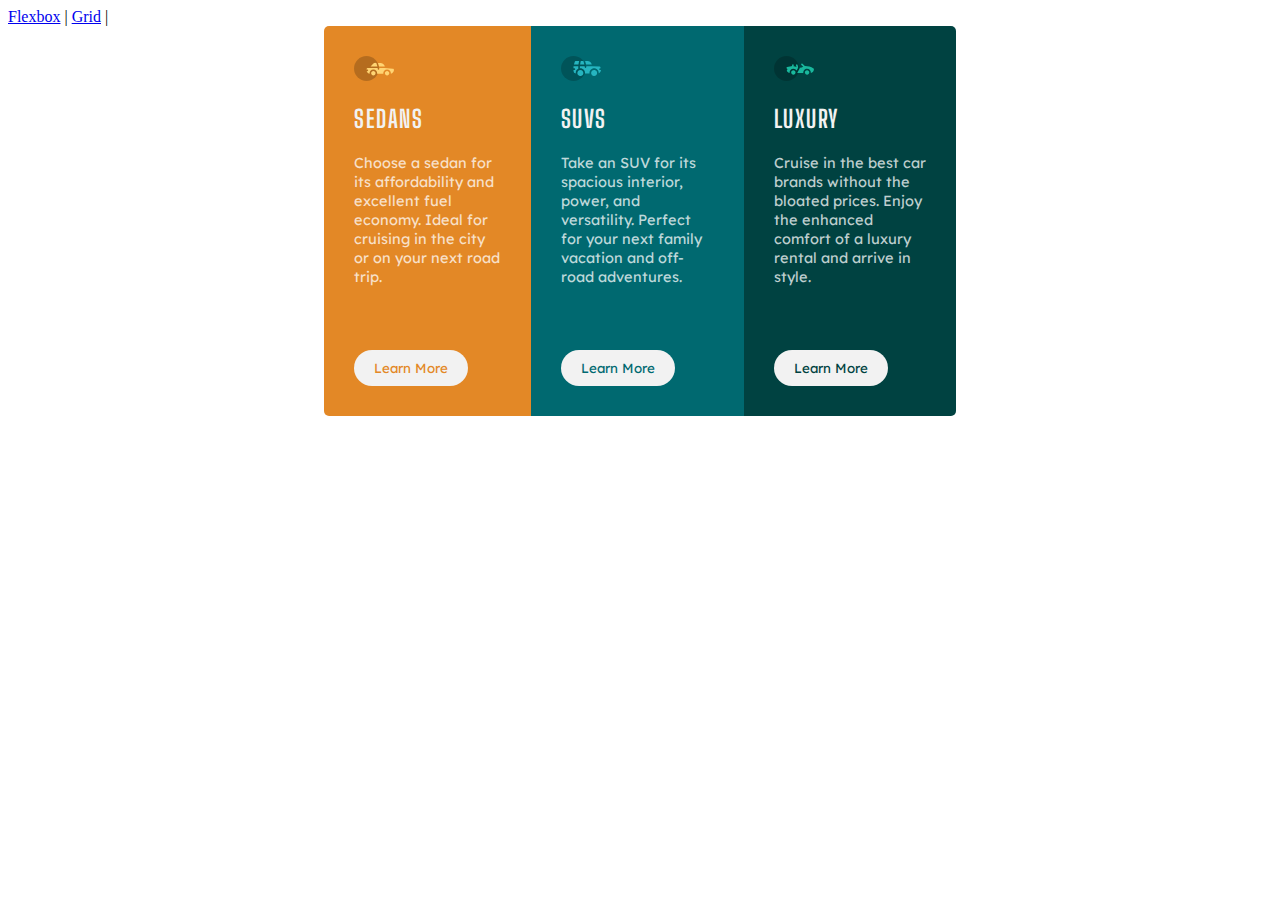
<file: index.html>
<!DOCTYPE html>
<html lang="en">
	<head>
		<meta charset="UTF-8" />
		<meta http-equiv="X-UA-Compatible" content="IE=edge" />
		<meta name="viewport" content="width=device-width, initial-scale=1.0" />
		<title>3-column Card Design</title>
		<link rel="stylesheet" href="style.css" />
		<link
			rel="stylesheet"
			href="https://fonts.googleapis.com/css?family=Lexend+Deca|Big+Shoulders+Display"
		/>
	<body>
		<header>
			<nav>
			<a href="index.html">Flexbox</a> |
			<a href="grid.html">Grid</a> |
			</nav>
		</header>

		<main>
			<div id="container">
				<div id="sedans_container">
				
						<img
							src="icon-sedans.svg"
							alt="Icon of a Sedan"
							style="float: left; width:40px; height: 25px;"
						/>
					
					<br />
					<h2>SEDANS</h2>
					<p>
						Choose a sedan for its affordability and excellent fuel economy.
						Ideal for cruising in the city or on your next road trip.
					</p>
					<button id="sedans_button">Learn More</button>
				</div>
				<div id="suvs_container">
			
						<img
							src="icon-suvs.svg"
							alt="Icon of an SUV"
							style="float: left; width:40px; height: 25px;"
						/>
			
					<br />
					<h2>SUVS</h2>
					<p>
						Take an SUV for its spacious interior, power, and versatility.
						Perfect for your next family vacation and off-road adventures.
					</p>
					<button id="suvs_button">Learn More</button>
				</div>
				<div id="luxury_container">
		
						<img
							src="icon-luxury.svg"
							alt="Icon of a Luxury"
							style="float: left; width:40px; height: 25px;"
						/>
				
					<br />
					<h2>LUXURY</h2>
					<p>
						Cruise in the best car brands without the bloated prices. Enjoy the
						enhanced comfort of a luxury rental and arrive in style.
					</p>
					<button id="luxury_button">Learn More</button>
				</div>
			</div>
		</main>
	</body>
</html>
</file>
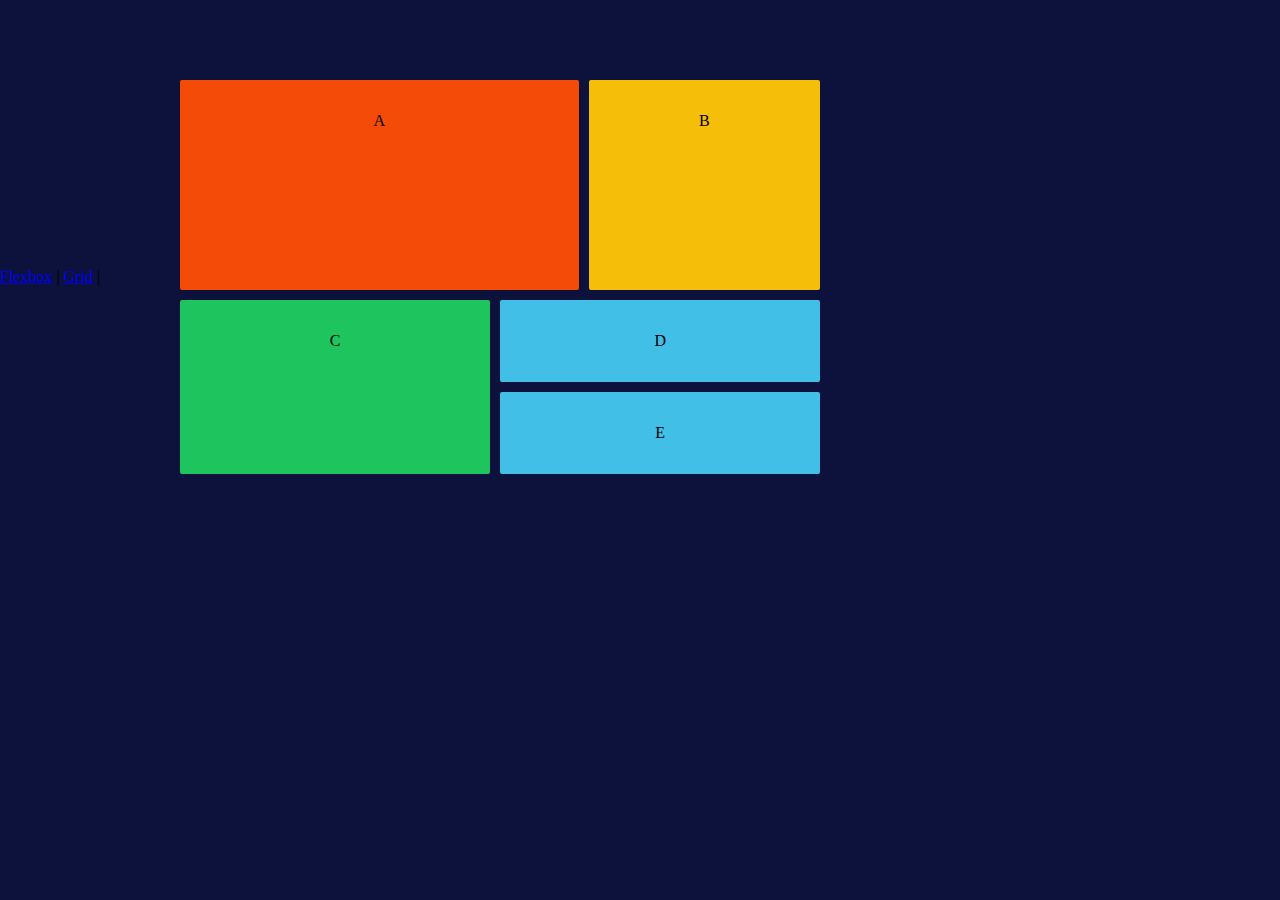
<file: grid.html>
<!DOCTYPE html>
<html lang="en">
	<head>
		<meta charset="UTF-8" />
		<meta http-equiv="X-UA-Compatible" content="IE=edge" />
		<meta name="viewport" content="width=device-width, initial-scale=1.0" />
		<title>CSS Grid Layout Design</title>
		<link rel="stylesheet" href="grit.css" />
	</head>
	<body>
		<header>
			<nav>
				<a href="index.html">Flexbox</a> | <a href="grid.html">Grid</a> |
			</nav>
		</header>
		<main class="grid-container">
			<div id="red_container">A</div>
			<div id="yellow_container">B</div>
			<div id="green_container">C</div>
			<div id="first_blue_container">D</div>
			<div id="second_blue_container">E</div>
		</main>
	</body>
</html>
</file>
<file: style.css>
#sedans_container { 
    border-radius: 5px 0px 0px 5px;
    background-color: hsl(31, 77%, 52%);
    color: hsla(0, 0%, 100%, 0.75);
    padding: 30px;
}
#suvs_container {
    background-color: hsl(184, 100%, 22%);
    color: hsla(0, 0%, 100%, 0.75);
    padding: 30px;
}
#luxury_container {
    border-radius: 0px 5px 5px 0px;
    background-color: hsl(179, 100%, 13%);
    color: hsla(0, 0%, 100%, 0.75);
    padding: 30px;
}
#sedans_button {
    background-color: hsl(0, 0%, 95%);
    color: hsl(31, 77%, 52%);
    padding: 10px;
    border-radius: 30px;
    padding-left: 20px;
    padding-right: 20px;
    border: none;
    font-family: "Lexend Deca";
    font-weight: 400;
    margin-top: 50px;
}
p {
    font-family: "Lexend Deca";
    font-weight: 400;
    font-size: 14.5px;
}
h2 {
    font-family: "Big Shoulders Display";
    font-weight: 700;
    color: hsl(0, 0%, 95%);
    letter-spacing: 1.5px;
    margin-top: 30px;
}
#suvs_button {
    background-color: hsl(0, 0%, 95%);
    color: hsl(184, 100%, 22%); 
    padding: 10px; 
    border-radius: 30px;
    padding-left: 20px;
    padding-right: 20px;
    border: none;
    font-family: "Lexend Deca";
    font-weight: 400;
    margin-top: 50px;
}
#luxury_button {
    background-color: hsl(0, 0%, 95%);
    color: hsl(179, 100%, 13%);
    padding: 10px; 
    padding-left: 20px;
    padding-right: 20px;
    border-radius: 30px;
    border: none;
    font-family: "Lexend Deca";
    font-weight: 400;
    margin-top: 50px;
}
#container {
    width: 50%;
    margin: auto;
    display: flex;
}
</file>
<file: grit.css>
*{
    margin: 0;
    padding: 0;;
}
body {
    background-color: rgb(13, 18, 61);
    display: flex;
    place-items: center;
}
.grid-container {
    display: grid;
    grid-template-columns: auto auto auto auto;
    grid-template-rows: 100px 100px;
    gap: 10px;
    /*grid-template-areas: 
    'a a a a b b' 
    'c c c d d d'
    'c c c e e e'
    ;*/
    margin: 80px;
    width: 50%;
}
.grid-container > div {
    background-color: rgba(255, 255, 255, 0.8);
    padding: 2em;
    text-align: center;
    border-radius: 2px; 
}
#green_container {
    grid-area: 3 / 1 / span 2 / span 3;
    background-color: rgb(30, 197, 94);
  }
  #first_blue_container {
    grid-area: 3 / 4 / span 1 / span 3;
    background-color: rgb(66, 191, 230);
  }
  #second_blue_container{
    grid-area: 4 / 4 / span 1 / span 3;
    background-color: rgb(66, 191, 230);
  }
  #red_container {
    grid-area: 1 / 1 / span 2 / span 4;
    background-color: rgb(245, 75, 8);
  }
  #yellow_container {
    grid-area: 1 / 5 / span 2 / span 2;
    background-color: rgb(245, 190, 9);
  }

/* #red_container {
    background-color: rgb(245, 75, 8);
    grid-area: a;
}
#yellow_container {
    background-color: rgb(245, 190, 9);
    grid-area: b;
}
#green_container {
    background-color: rgb(30, 197, 94);
    grid-area: c;
}
#first_blue_container {
    background-color: rgb(66, 191, 230);
    grid-area: d;
}
#second_blue_container {
    background-color: rgb(66, 191, 230);
    grid-area: e;
} */
</file>
